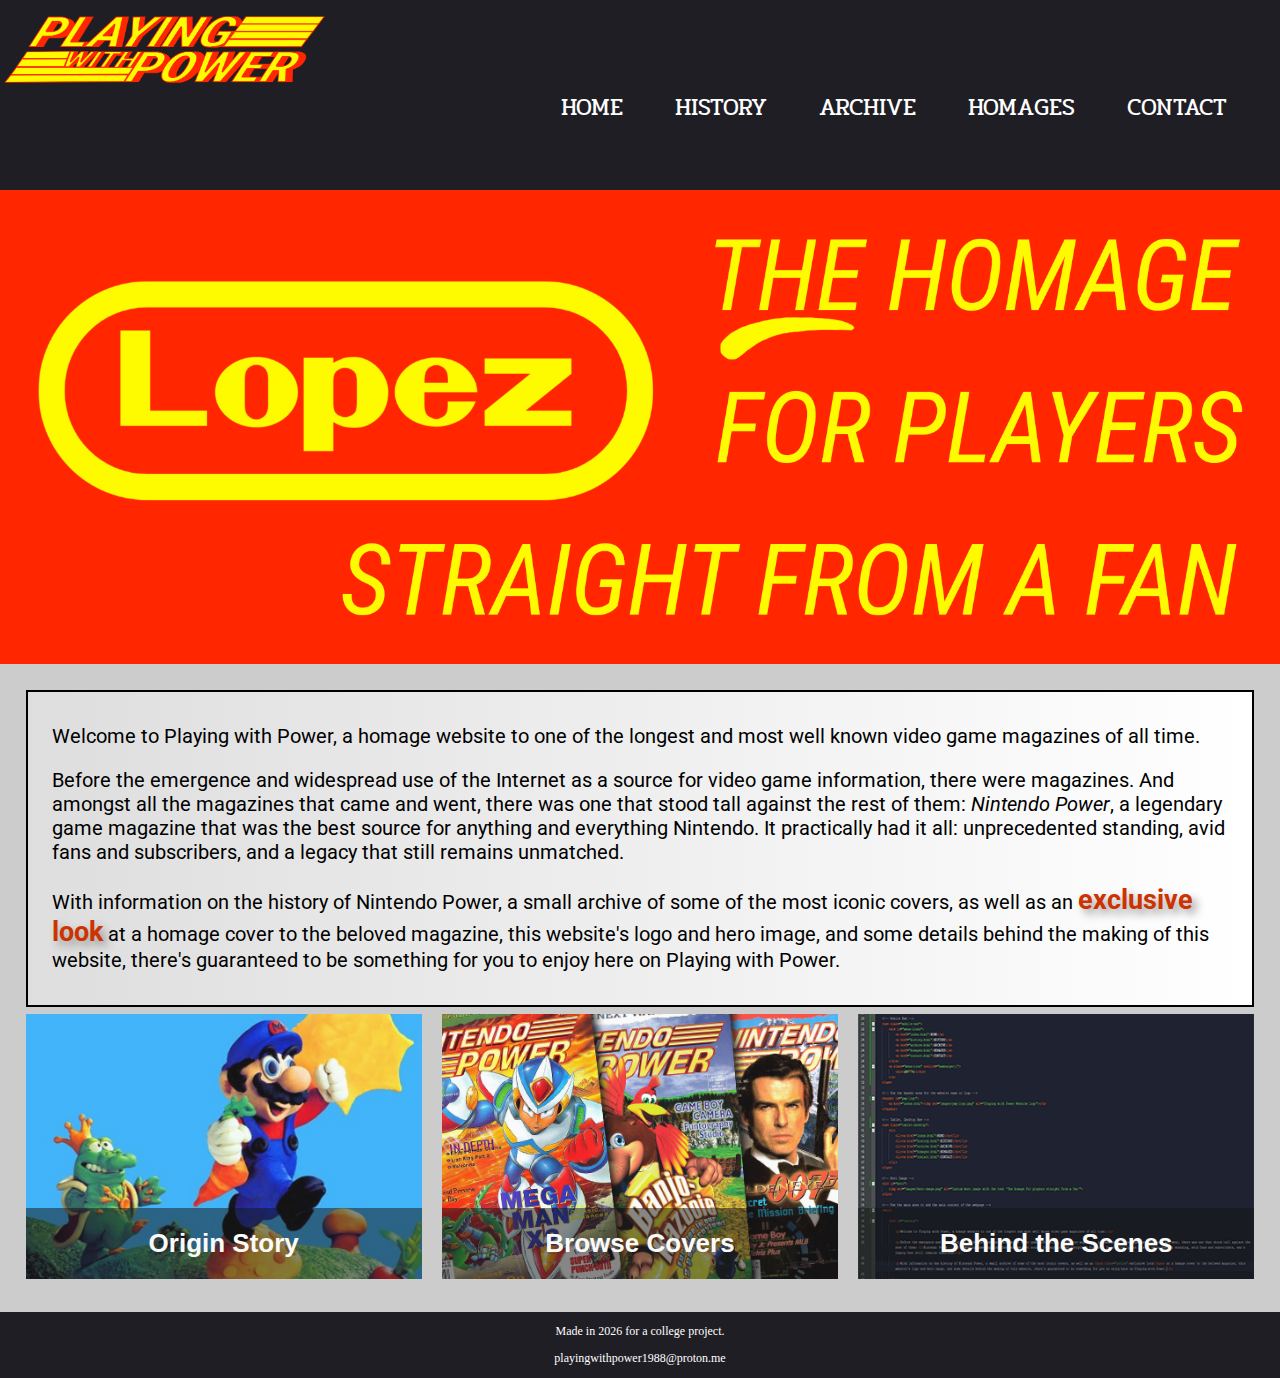
<file: index.html>
<!DOCTYPE html>
<!-- This website was created by: Brianna Lopez -->
<html lang="en">
<head>
	<title>Playing with Power</title>
	<meta charset="utf-8">
	<link rel="stylesheet" href="css/styles.css">
	<meta name="viewport" content="width=device-width, initial-scale=1">
	<link href="https://fonts.googleapis.com/css2?family=Pridi:wght@500;600;700&family=Roboto:wght@100..900&display=swap" rel="stylesheet">
	<link rel="icon" type="image/png" href="images/favicon-96x96.png" sizes="96x96" />
	<link rel="icon" type="image/svg" href="images/favicon.svg" />
	<link rel="shortcut icon" href="images/favicon.ico" />
	<link rel="apple-touch-icon" sizes="180x180" href="images/apple-touch-icon.png" />
	<meta name="apple-mobile-web-app-title" content="PWP Site" />
</head>
<body>

<div id="container">

	<!-- Mobile Nav -->
	<nav class="mobile-nav">
		<div id="menu-links">
			<a href="index.html">HOME</a>
			<a href="history.html">HISTORY</a>
			<a href="archive.html">ARCHIVE</a>
			<a href="homages.html">HOMAGES</a>
			<a href="contact.html">CONTACT</a>
		</div>
		<a class="menu-icon" onclick="hamburger()">
			<div>&#9776;</div>
		</a>
	</nav>

	<!-- Use the header area for the website name or logo -->
	<header id="pwp-logo">
		<a href="index.html"><img src="images/pwp-logo.png" alt="Playing with Power Website Logo"></a>
	</header>
	
	<!-- Tablet, Desktop Nav -->
	<nav class="tablet-desktop">
		<ul>
			<li><a href="index.html">HOME</a></li>
			<li><a href="history.html">HISTORY</a></li>
			<li><a href="archive.html">ARCHIVE</a></li>
			<li><a href="homages.html">HOMAGES</a></li>
			<li><a href="contact.html">CONTACT</a></li>
		</ul>
	</nav>
	
	<!-- Hero Image -->
	<div id="hero">
		<img src="images/hero-image.png" alt="Custom hero image with the text 'The homage for players straight from a fan'">
	</div>
	
	<!-- Use the main area to add the main content of the webpage -->
	<main>
	
		<section id="textbox" class="mobile">
	
			<p>Welcome to Playing with Power, a homage website to one of the longest and most well known video game magazines of all time.</p>
		
			<p>With information on the history of Nintendo Power, a small archive of some of the most iconic covers, as well as an <span class="action">exclusive look</span> at a homage cover to the beloved magazine, this website's logo and hero image, and some details behind the making of this website, there's guaranteed to be something for you to enjoy here on Playing with Power.</p>
		
		</section>
	
		<section id="textbox" class="tablet-desktop">
	
			<p>Welcome to Playing with Power, a homage website to one of the longest and most well known video game magazines of all time.</p>
			
			<p>Before the emergence and widespread use of the Internet as a source for video game information, there were magazines. And amongst all the magazines that came and went, there was one that stood tall against the rest of them: <i>Nintendo Power</i>, a legendary game magazine that was the best source for anything and everything Nintendo. It practically had it all: unprecedented standing, avid fans and subscribers, and a legacy that still remains unmatched.</p>
		
			<p>With information on the history of Nintendo Power, a small archive of some of the most iconic covers, as well as an <span class="action">exclusive look</span> at a homage cover to the beloved magazine, this website's logo and hero image, and some details behind the making of this website, there's guaranteed to be something for you to enjoy here on Playing with Power.</p>
		
		</section>
		
		<div class="indexbuttons">
		
			<figure class="frame">
			
				<a href="history.html"><img src="images/origin-story.png" alt="clean version of Nintendo Power volume 1"></a>
				
				<figcaption class="pic-text">Origin Story</figcaption>
			
			</figure>
			
			<figure class="frame">
			
			<a href="archive.html"><img src="images/browse-covers.png" alt="Nintendo Power covers 69, 99, and 109 grouped together"></a>
				
				<figcaption class="pic-text">Browse Covers</figcaption>
			
			</figure>
			
			<figure class="frame">
			
			<a href="homages.html"><img src="images/behind-the-scenes.png" alt="clean version of Nintendo Power volume 1"></a>
				
				<figcaption class="pic-text">Behind the Scenes</figcaption>
			
			</figure>
		
		</div>
		
	</main>
	
	<!-- Use the footer area to add webpage footer content -->
	<footer>
		<p>Made in 2026 for a college project.</p>
		<p><a href="mailto:playingwithpower1988@proton.me">playingwithpower1988@proton.me</a></p>
	</footer>
	
</div>

	<script src="scripts/script.js"></script>
	
</body>
</html>
</file>
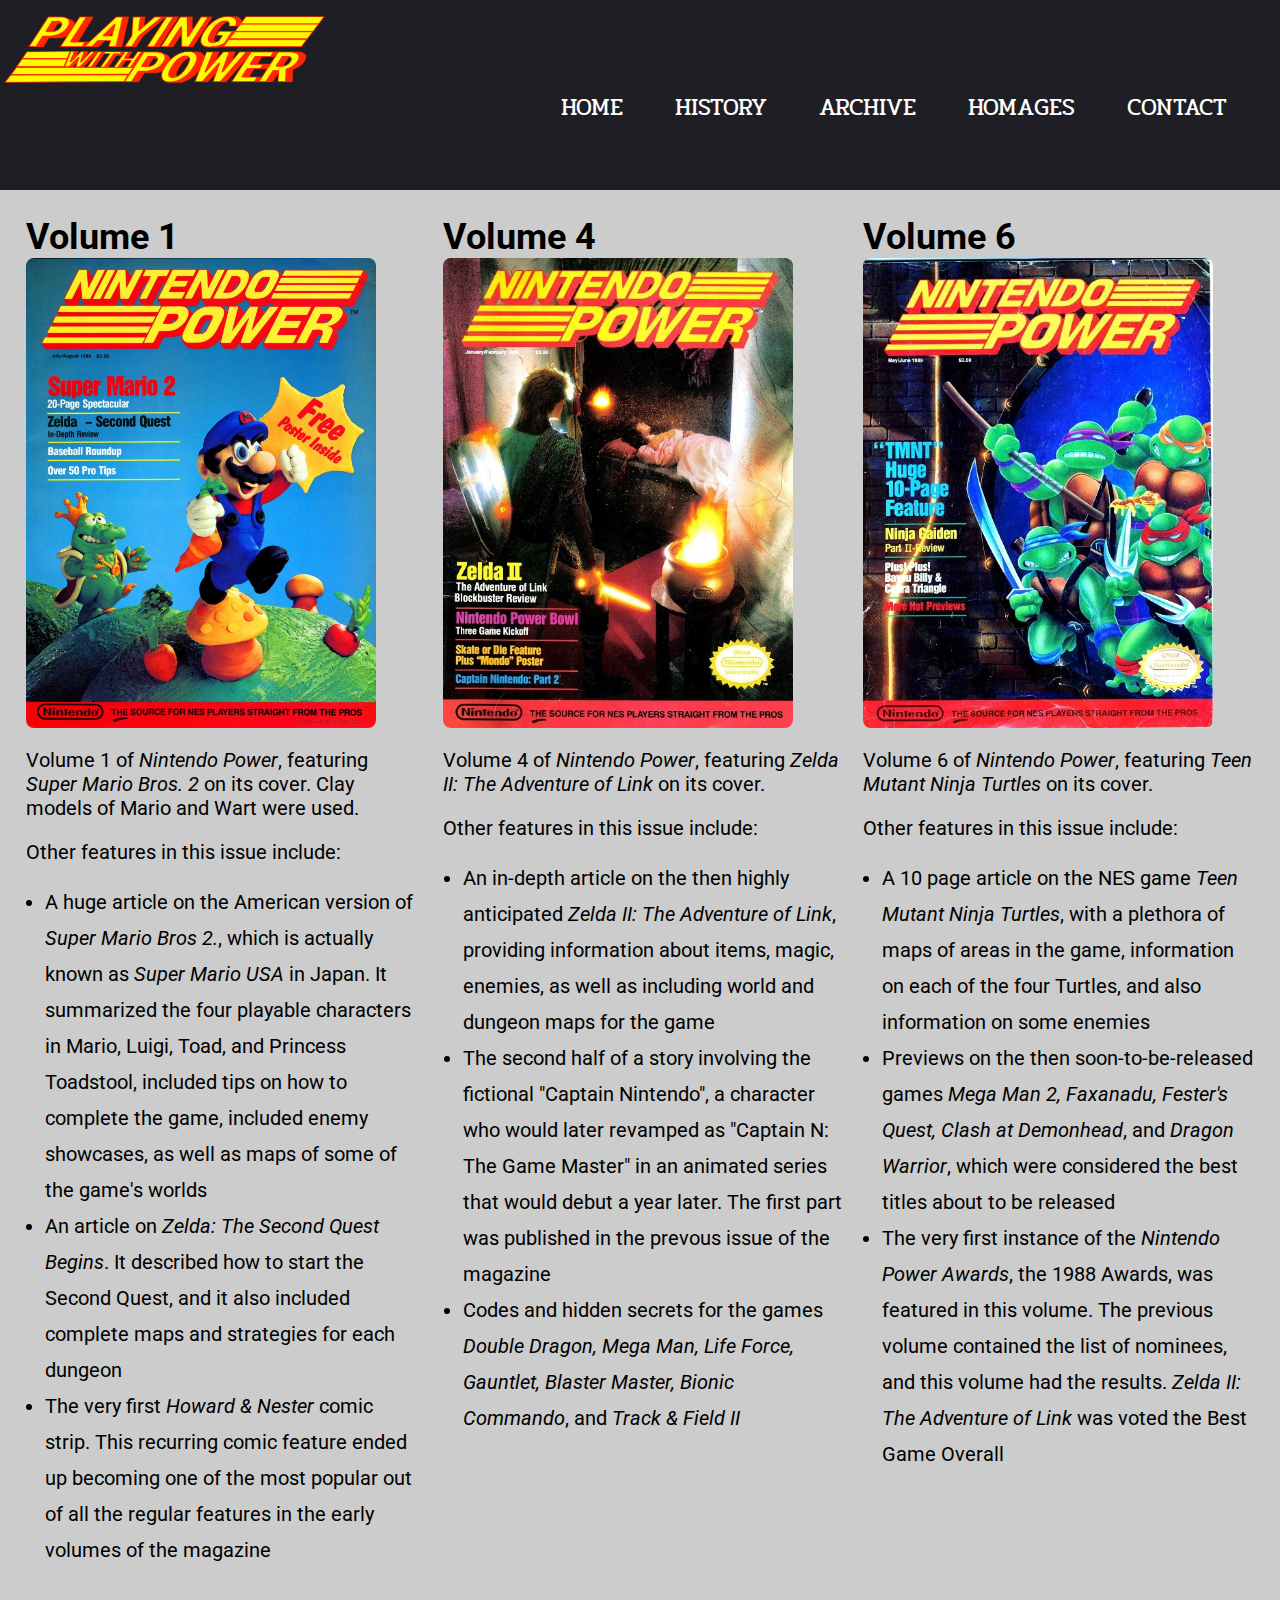
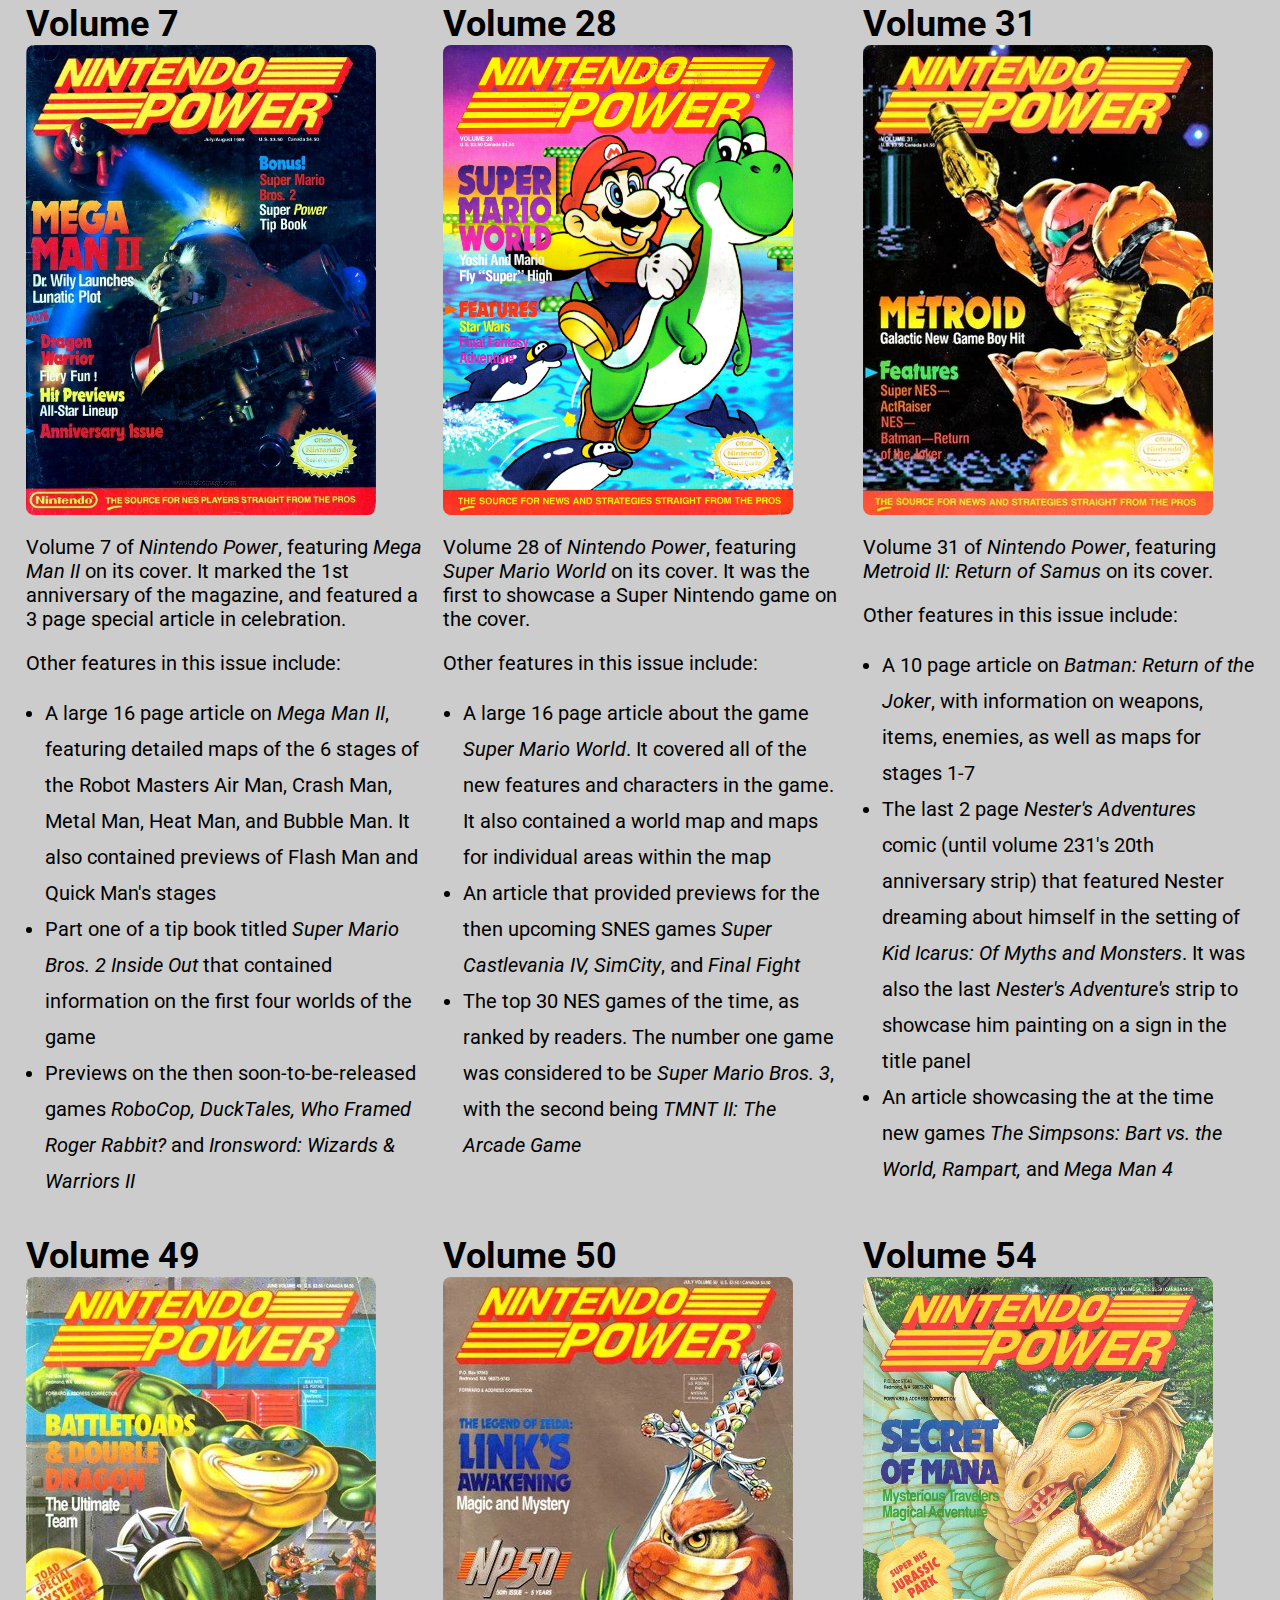
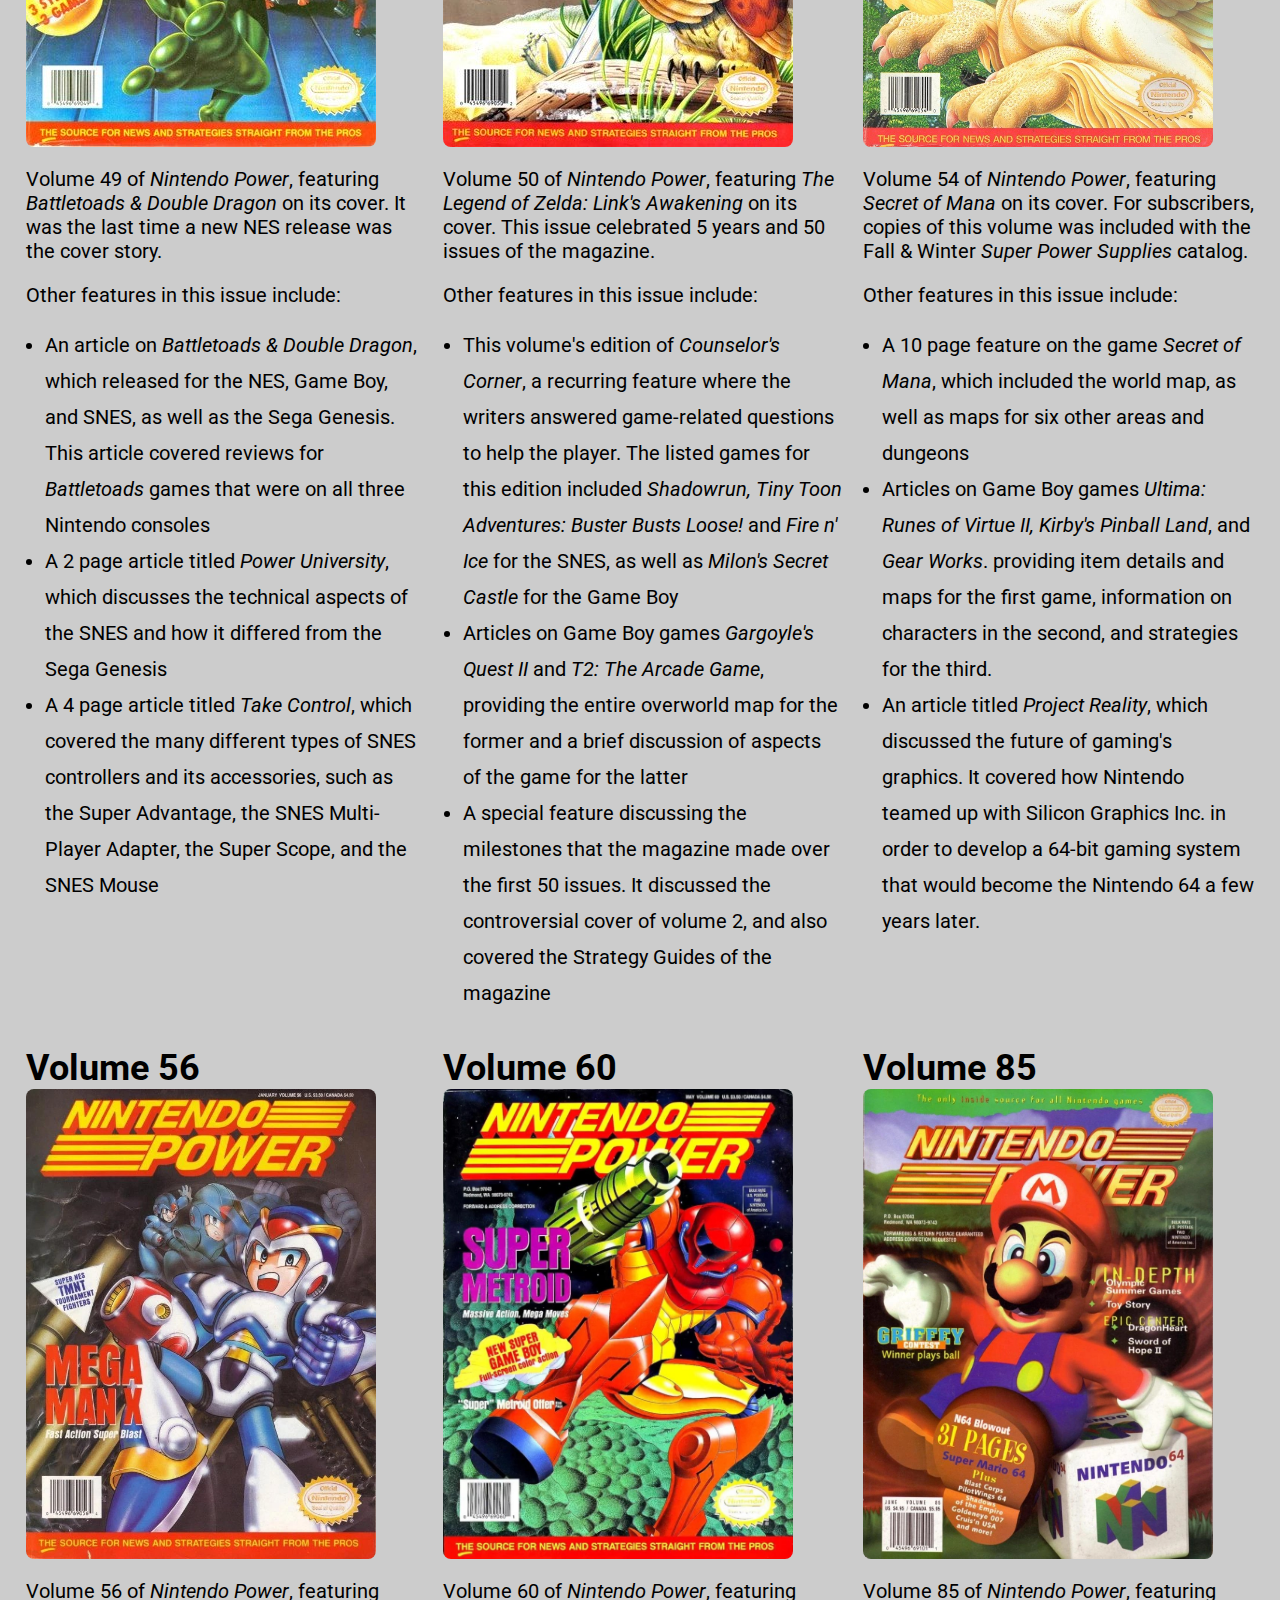
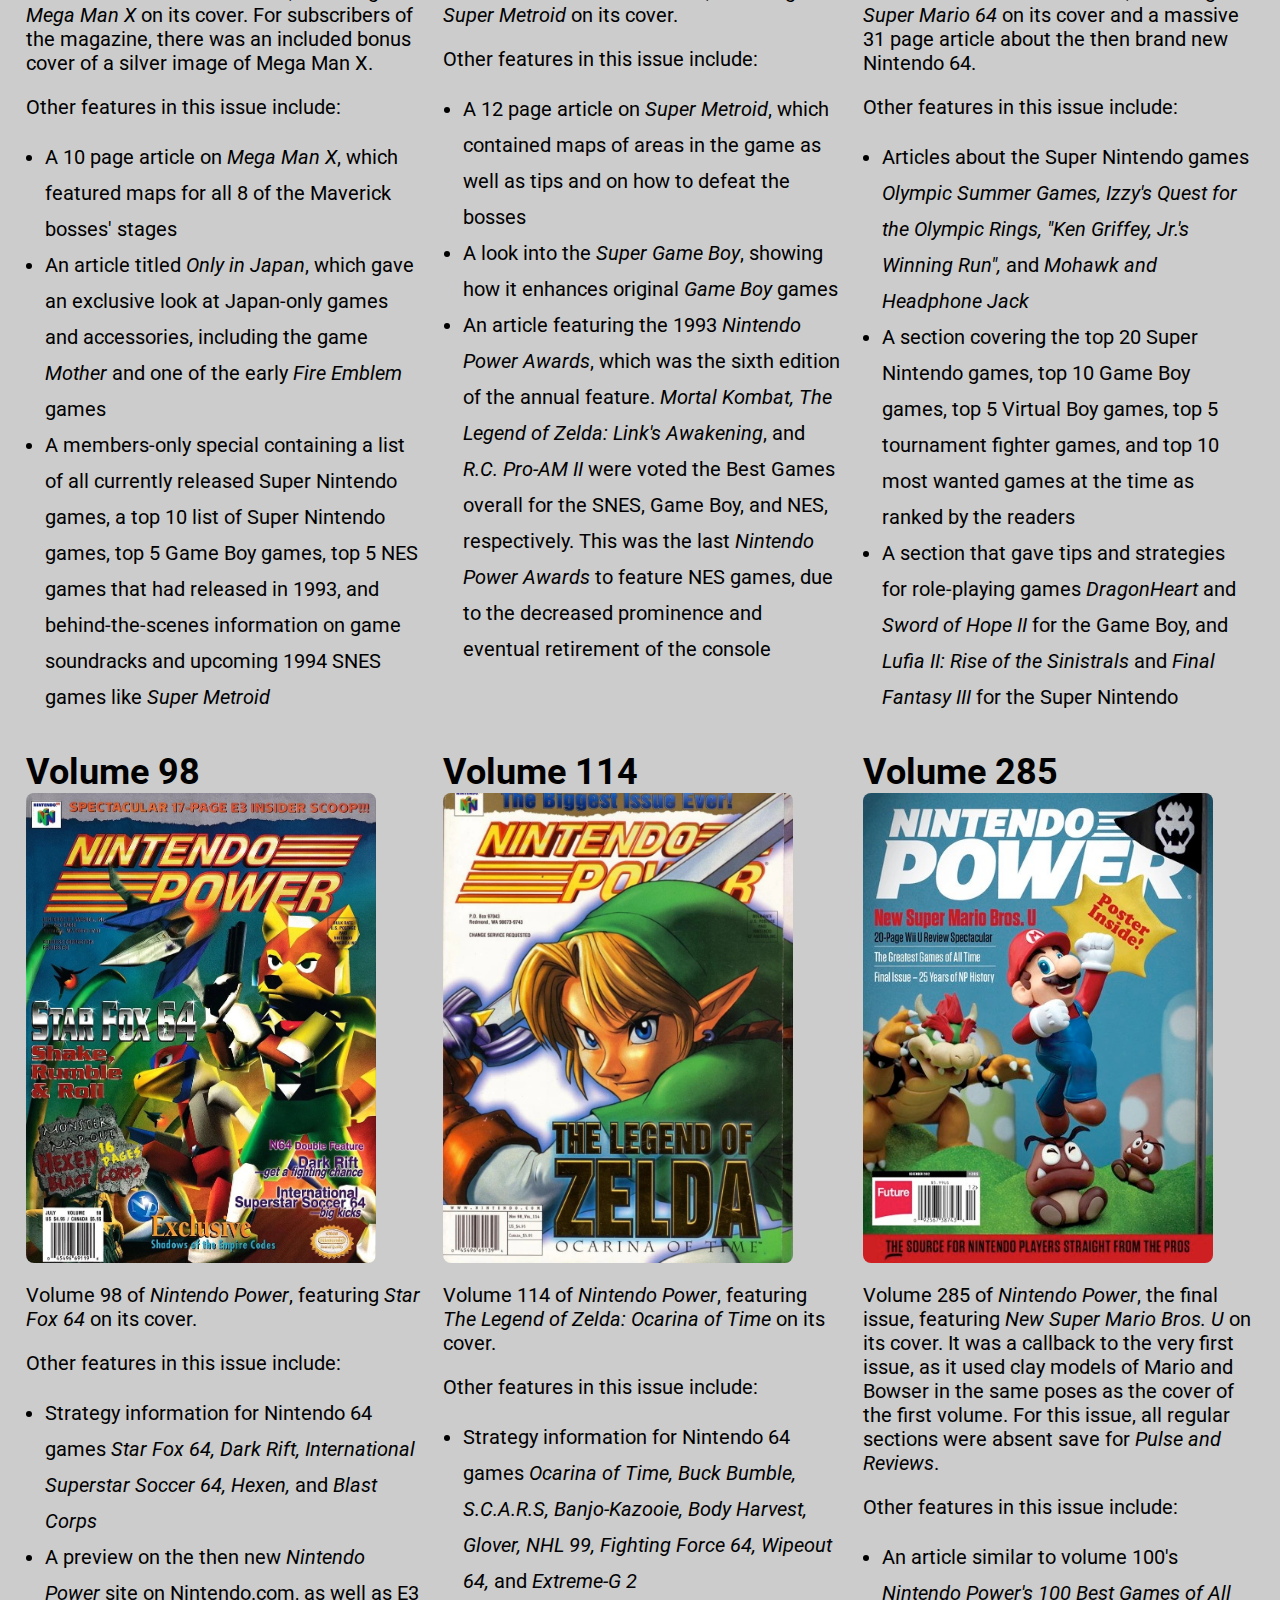
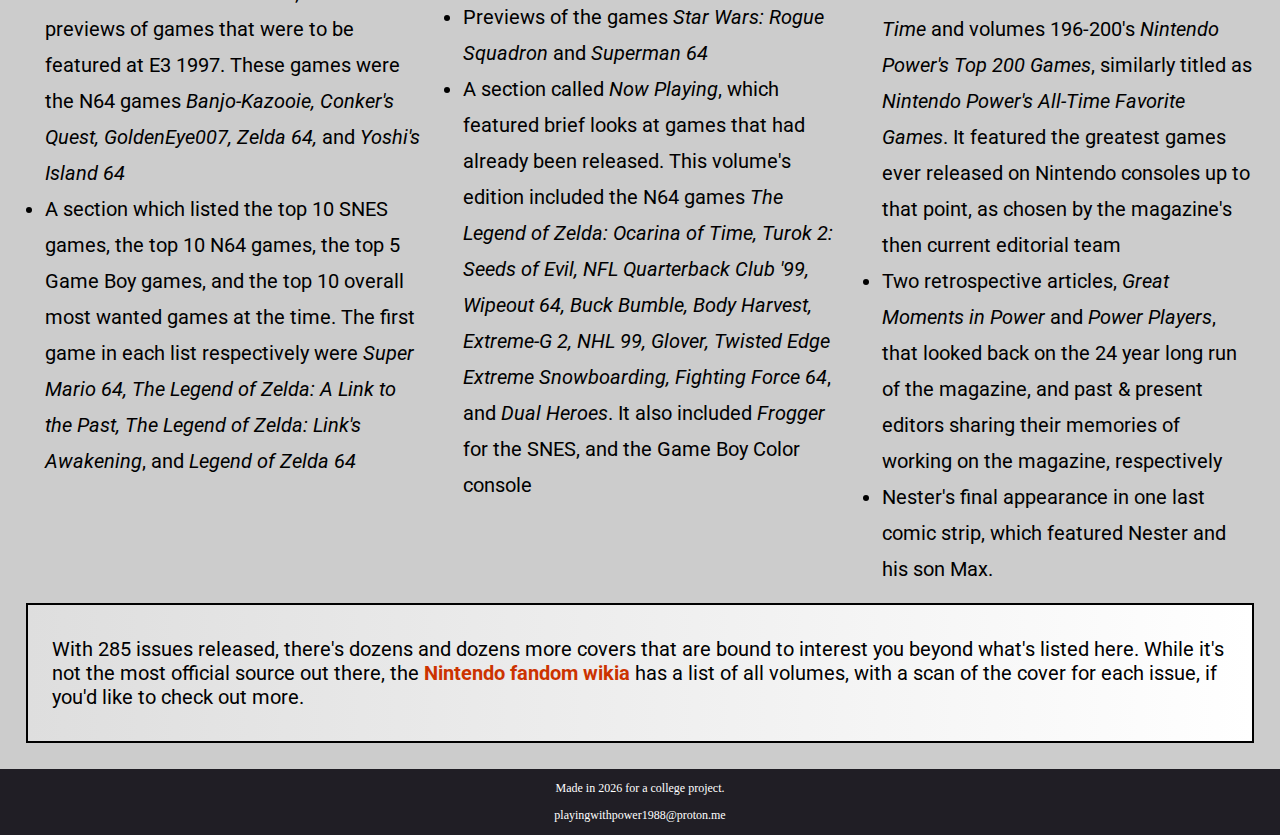
<file: archive.html>
<!DOCTYPE html>
<!-- This website was created by: Brianna Lopez -->
<html lang="en">
<head>
	<title>Playing with Power</title>
	<meta charset="utf-8">
	<link rel="stylesheet" href="css/styles.css">
	<meta name="viewport" content="width=device-width, initial-scale=1">
	<link href="https://fonts.googleapis.com/css2?family=Pridi:wght@500;600;700&family=Roboto:wght@100..900&display=swap" rel="stylesheet">
	<link rel="icon" type="image/png" href="images/favicon-96x96.png" sizes="96x96" />
	<link rel="icon" type="image/svg" href="images/favicon.svg" />
	<link rel="shortcut icon" href="images/favicon.ico" />
	<link rel="apple-touch-icon" sizes="180x180" href="images/apple-touch-icon.png" />
	<meta name="apple-mobile-web-app-title" content="PWP Site" />
</head>
<body>

<div id="container">

	<!-- Mobile Nav -->
	<nav class="mobile-nav">
		<div id="menu-links">
			<a href="index.html">HOME</a>
			<a href="history.html">HISTORY</a>
			<a href="archive.html">ARCHIVE</a>
			<a href="homages.html">HOMAGES</a>
			<a href="contact.html">CONTACT</a>
		</div>
		
		<a class="menu-icon" onclick="hamburger()">
			<div>&#9776;</div>
		</a>
	</nav>

	<!-- Use the header area for the website name or logo -->
	<header id="pwp-logo">
		<a href="index.html"><img src="images/pwp-logo.png" alt="Playing with Power Website Logo"></a>
	</header>
	
	<!-- Tablet, Desktop Nav -->
	<nav class="tablet-desktop">
		<ul>
			<li><a href="index.html">HOME</a></li>
			<li><a href="history.html">HISTORY</a></li>
			<li><a href="archive.html">ARCHIVE</a></li>
			<li><a href="homages.html">HOMAGES</a></li>
			<li><a href="contact.html">CONTACT</a></li>
		</ul>
	</nav>
	
	<!-- Use the main area to add the main content of the webpage -->
	<main>
		
		<div class="grid">
	
			<section class="vol1">
		
				<h1>Volume 1</h1>
				<img src="images/volume-1.jpg" alt="Volume 1 of Nintendo Power" width="350" height="470"  class="round">
				<p>Volume 1 of <i>Nintendo Power</i>, featuring <i>Super Mario Bros. 2</i> on its cover. Clay models of Mario and Wart were used.</p>
				<p class="tablet-desktop"> Other features in this issue include:</p>
				<ul class="tablet-desktop">
					<li>A huge article on the American version of <i>Super Mario Bros 2.</i>, which is actually known as <i>Super Mario USA</i> in Japan. It summarized the four playable characters in Mario, Luigi, Toad, and Princess Toadstool, included tips on how to complete the game, included enemy showcases, as well as maps of some of the game's worlds</li>
					<li>An article on <i>Zelda: The Second Quest Begins</i>. It described how to start the Second Quest, and it also included complete maps and strategies for each dungeon</li>
					<li>The very first <i>Howard & Nester</i> comic strip. This recurring comic feature ended up becoming one of the most popular out of all the regular features in the early volumes of the magazine</li>
				</ul>
		
			</section>
			
			<section class="vol4">
		
				<h1>Volume 4</h1>
				<img src="images/volume-4.jpg" alt="Volume 4 of Nintendo Power" width="350" height="470"  class="round">
				<p>Volume 4 of <i>Nintendo Power</i>, featuring <i>Zelda II: The Adventure of Link</i> on its cover.</p>
				<p class="tablet-desktop"> Other features in this issue include:</p>
				<ul class="tablet-desktop">
					<li>An in-depth article on the then highly anticipated <i>Zelda II: The Adventure of Link</i>, providing information about items, magic, enemies, as well as including world and dungeon maps for the game</li>
					<li>The second half of a story involving the fictional "Captain Nintendo", a character who would later revamped as "Captain N: The Game Master" in an animated series that would debut a year later. The first part was published in the prevous issue of the magazine</li>
					<li>Codes and hidden secrets for the games <i>Double Dragon, Mega Man, Life Force, Gauntlet, Blaster Master, Bionic Commando</i>, and <i>Track & Field II</i></li>
				</ul>
		
			</section>
			
			<section class="vol6">
		
				<h1>Volume 6</h1>
				<img src="images/volume-6.jpg" alt="Volume 4 of Nintendo Power" width="350" height="470"  class="round">
				<p>Volume 6 of <i>Nintendo Power</i>, featuring <i>Teen Mutant Ninja Turtles</i> on its cover.</p>
				<p class="tablet-desktop"> Other features in this issue include:</p>
				<ul class="tablet-desktop">
					<li>A 10 page article on the NES game <i>Teen Mutant Ninja Turtles</i>, with a plethora of maps of areas in the game, information on each of the four Turtles, and also information on some enemies</li>
					<li>Previews on the then soon-to-be-released games <i>Mega Man 2, Faxanadu, Fester's Quest, Clash at Demonhead</i>, and <i>Dragon Warrior</i>, which were considered the best titles about to be released</li>
					<li>The very first instance of the <i>Nintendo Power Awards</i>, the 1988 Awards, was featured in this volume. The previous volume contained the list of nominees, and this volume had the results. <i>Zelda II: The Adventure of Link</i> was voted the Best Game Overall</li>
				</ul>
		
			</section>
		
			<section class="vol7">
		
				<h1>Volume 7</h1>
				<img src="images/volume-7.jpg" alt="Volume 7 of Nintendo Power" width="350" height="470" class="round">
				<p>Volume 7 of <i>Nintendo Power</i>, featuring <i>Mega Man II</i> on its cover. It marked the 1st anniversary of the magazine, and featured a 3 page special article in celebration.</p>
				<p class="tablet-desktop"> Other features in this issue include:</p>
				<ul class="tablet-desktop">
					<li>A large 16 page article on <i>Mega Man II</i>, featuring detailed maps of the 6 stages of the Robot Masters Air Man, Crash Man, Metal Man, Heat Man, and Bubble Man. It also contained previews of Flash Man and Quick Man's stages</li>
					<li>Part one of a tip book titled <i>Super Mario Bros. 2 Inside Out</i> that contained information on the first four worlds of the game</li>
					<li>Previews on the then soon-to-be-released games <i>RoboCop, DuckTales, Who Framed Roger Rabbit?</i> and <i>Ironsword: Wizards & Warriors II</i></li>
				</ul>
			
			</section>
		
			<section class="vol28">
		
				<h1>Volume 28</h1>
				<img src="images/volume-28.jpg" alt="Volume 28 of Nintendo Power" width="350" height="470" class="round">
				<p>Volume 28 of <i>Nintendo Power</i>, featuring <i>Super Mario World</i> on its cover. It was the first to showcase a Super Nintendo game on the cover.</p>
				<p class="tablet-desktop"> Other features in this issue include:</p>
				<ul class="tablet-desktop">
					<li>A large 16 page article about the game <i>Super Mario World</i>. It covered all of the new features and characters in the game. It also contained a world map and maps for individual areas within the map</li>
					<li>An article that provided previews for the then upcoming SNES games <i>Super Castlevania IV, SimCity</i>, and <i>Final Fight</i>
					<li>The top 30 NES games of the time, as ranked by readers. The number one game was considered to be <i>Super Mario Bros. 3</i>, with the second being <i>TMNT II: The Arcade Game</i></li>
				</ul>
			
			</section>
		
			<section class="vol31">
		
				<h1>Volume 31</h1>
				<img src="images/volume-31.jpg" alt="Volume 31 of Nintendo Power" width="350" height="470" class="round">
				<p>Volume 31 of <i>Nintendo Power</i>, featuring <i>Metroid II: Return of Samus</i> on its cover.</p>
				<p class="tablet-desktop"> Other features in this issue include:</p>
				<ul class="tablet-desktop">
					<li>A 10 page article on <i>Batman: Return of the Joker</i>, with information on weapons, items, enemies, as well as maps for stages 1-7</li>
					<li>The last 2 page <i>Nester's Adventures</i> comic (until volume 231's 20th anniversary strip) that featured Nester dreaming about himself in the setting of <i>Kid Icarus: Of Myths and Monsters</i>. It was also the last <i>Nester's Adventure's</i> strip to showcase him painting on a sign in the title panel</li>
					<li>An article showcasing the at the time new games <i>The Simpsons: Bart vs. the World, Rampart,</i> and <i>Mega Man 4</i></li>
				</ul>
			
			</section>
			
			<section class="vol49">
		
				<h1>Volume 49</h1>
				<img src="images/volume-49.jpg" alt="Volume 49 of Nintendo Power" width="350" height="470"  class="round">
				<p>Volume 49 of <i>Nintendo Power</i>, featuring <i>Battletoads & Double Dragon</i> on its cover. It was the last time a new NES release was the cover story.</p>
				<p class="tablet-desktop"> Other features in this issue include:</p>
				<ul class="tablet-desktop">
					<li>An article on <i>Battletoads & Double Dragon</i>, which released for the NES, Game Boy, and SNES, as well as the Sega Genesis. This article covered reviews for <i>Battletoads</i> games that were on all three Nintendo consoles</li>
					<li>A 2 page article titled <i>Power University</i>, which discusses the technical aspects of the SNES and how it differed from the Sega Genesis</li>
					<li>A 4 page article titled <i>Take Control</i>, which covered the many different types of SNES controllers and its accessories, such as the Super Advantage, the SNES Multi-Player Adapter, the Super Scope, and the SNES Mouse</li>
				</ul>
		
			</section>
		
			<section class="vol50">
		
				<h1>Volume 50</h1>
				<img src="images/volume-50.jpg" alt="Volume 50 of Nintendo Power" width="350" height="470" class="round">
				<p>Volume 50 of <i>Nintendo Power</i>, featuring <i>The Legend of Zelda: Link's Awakening</i> on its cover. This issue celebrated 5 years and 50 issues of the magazine.</p>
				<p class="tablet-desktop"> Other features in this issue include:</p>
				<ul class="tablet-desktop">
					<li>This volume's edition of <i>Counselor's Corner</i>, a recurring feature where the writers answered game-related questions to help the player. The listed games for this edition included <i>Shadowrun, Tiny Toon Adventures: Buster Busts Loose!</i> and <i> Fire n' Ice</i> for the SNES, as well as <i>Milon's Secret Castle</i> for the Game Boy</li>
					<li>Articles on Game Boy games <i>Gargoyle's Quest II</i> and <i>T2: The Arcade Game</i>, providing the entire overworld map for the former and a brief discussion of aspects of the game for the latter</li>
					<li>A special feature discussing the milestones that the magazine made over the first 50 issues. It discussed the controversial cover of volume 2, and also covered the Strategy Guides of the magazine</i></li>
				</ul>
			
			</section>
			
			<section class="vol54">
		
				<h1>Volume 54</h1>
				<img src="images/volume-54.jpg" alt="Volume 54 of Nintendo Power" width="350" height="470" class="round">
				<p>Volume 54 of <i>Nintendo Power</i>, featuring <i>Secret of Mana</i> on its cover. For subscribers, copies of this volume was included with the Fall & Winter <i>Super Power Supplies</i> catalog.</p>
				<p class="tablet-desktop"> Other features in this issue include:</p>
				<ul class="tablet-desktop">
					<li>A 10 page feature on the game <i>Secret of Mana</i>, which included the world map, as well as maps for six other areas and dungeons</li>
					<li>Articles on Game Boy games <i>Ultima: Runes of Virtue II, Kirby's Pinball Land</i>, and <i>Gear Works</i>. providing item details and maps for the first game, information on characters in the second, and strategies for the third.</li>
					<li>An article titled <i>Project Reality</i>, which discussed the future of gaming's graphics. It covered how Nintendo teamed up with Silicon Graphics Inc. in order to develop a 64-bit gaming system that would become the Nintendo 64 a few years later.</li>
				</ul>
			
			</section>
		
			<section class="vol56">
		
				<h1>Volume 56</h1>
				<img src="images/volume-56.jpg" alt="Volume 56 of Nintendo Power" width="350" height="470" class="round">
				<p>Volume 56 of <i>Nintendo Power</i>, featuring <i>Mega Man X</i> on its cover. For subscribers of the magazine, there was an included bonus cover of a silver image of Mega Man X.</p>
				<p class="tablet-desktop"> Other features in this issue include:</p>
				<ul class="tablet-desktop">
					<li>A 10 page article on <i>Mega Man X</i>, which featured maps for all 8 of the Maverick bosses' stages</li>
					<li>An article titled <i>Only in Japan</i>, which gave an exclusive look at Japan-only games and accessories, including the game <i>Mother</i> and one of the early <i>Fire Emblem</i> games</li>
					<li>A members-only special containing a list of all currently released Super Nintendo games, a top 10 list of Super Nintendo games, top 5 Game Boy games, top 5 NES games that had released in 1993, and behind-the-scenes information on game soundracks and upcoming 1994 SNES games like <i>Super Metroid</i></li>
				</ul>
			
			</section>
			
			<section class="vol60">
		
				<h1>Volume 60</h1>
				<img src="images/volume-60.jpg" alt="Volume 60 of Nintendo Power" width="350" height="470" class="round">
				<p>Volume 60 of <i>Nintendo Power</i>, featuring <i>Super Metroid</i> on its cover.</p>
				<p class="tablet-desktop"> Other features in this issue include:</p>
				<ul class="tablet-desktop">
					<li>A 12 page article on <i>Super Metroid</i>, which contained maps of areas in the game as well as tips and on how to defeat the bosses</li>
					<li>A look into the <i>Super Game Boy</i>, showing how it enhances original <i>Game Boy</i> games</li>
					<li>An article featuring the 1993 <i>Nintendo Power Awards</i>, which was the sixth edition of the annual feature. <i>Mortal Kombat, The Legend of Zelda: Link's Awakening</i>, and <i>R.C. Pro-AM II</i> were voted the Best Games overall for the SNES, Game Boy, and NES, respectively. This was the last <i>Nintendo Power Awards</i> to feature NES games, due to the decreased prominence and eventual retirement of the console</li>
				</ul>
			
			</section>
		
			<section class="vol85">
		
				<h1>Volume 85</h1>
				<img src="images/volume-85.jpg" alt="Volume 85 of Nintendo Power" width="350" height="470" class="round">
				<p>Volume 85 of <i>Nintendo Power</i>, featuring <i>Super Mario 64</i> on its cover and a massive 31 page article about the then brand new Nintendo 64.</p>
				<p class="tablet-desktop"> Other features in this issue include:</p>
				<ul class="tablet-desktop">
					<li>Articles about the Super Nintendo games <i>Olympic Summer Games, Izzy's Quest for the Olympic Rings, "Ken Griffey, Jr.'s Winning Run",</i> and <i>Mohawk and Headphone Jack</i></li>
					<li>A section covering the top 20 Super Nintendo games, top 10 Game Boy games, top 5 Virtual Boy games, top 5 tournament fighter games, and top 10 most wanted games at the time as ranked by the readers</li>
					<li>A section that gave tips and strategies for role-playing games <i>DragonHeart</i> and <i>Sword of Hope II</i> for the Game Boy, and <i>Lufia II: Rise of the Sinistrals</i> and <i>Final Fantasy III</i> for the Super Nintendo</li>
				</ul>
			
			</section>
		
			<section class="vol98">
		
				<h1>Volume 98</h1>
				<img src="images/volume-98.jpg" alt="Volume 98 of Nintendo Power" width="350" height="470" class="round">
				<p>Volume 98 of <i>Nintendo Power</i>, featuring <i>Star Fox 64</i> on its cover.</p>
				<p class="tablet-desktop"> Other features in this issue include:</p>
				<ul class="tablet-desktop">
					<li>Strategy information for Nintendo 64 games <i>Star Fox 64, Dark Rift, International Superstar Soccer 64, Hexen,</i> and <i>Blast Corps</i></li>
					<li>A preview on the then new <i>Nintendo Power</i> site on Nintendo.com, as well as E3 previews of games that were to be featured at E3 1997. These games were the N64 games <i>Banjo-Kazooie, Conker's Quest, GoldenEye007, Zelda 64,</i> and <i>Yoshi's Island 64</i></li>
					<li>A section</i> which listed the top 10 SNES games, the top 10 N64 games, the top 5 Game Boy games, and the top 10 overall most wanted games at the time. The first game in each list respectively were <i>Super Mario 64, The Legend of Zelda: A Link to the Past, The Legend of Zelda: Link's Awakening</i>, and <i>Legend of Zelda 64</i></li>
				</ul>
			
			</section>
		
			<section class="vol114">
		
				<h1>Volume 114</h1>
				<img src="images/volume-114.jpg" alt="Volume 114 of Nintendo Power" width="350" height="470" class="round">
				<p>Volume 114 of <i>Nintendo Power</i>, featuring <i>The Legend of Zelda: Ocarina of Time</i> on its cover.</p>
				<p class="tablet-desktop"> Other features in this issue include:</p>
				<ul class="tablet-desktop">
					<li>Strategy information for Nintendo 64 games <i>Ocarina of Time, Buck Bumble, S.C.A.R.S, Banjo-Kazooie, Body Harvest, Glover, NHL 99, Fighting Force 64, Wipeout 64,</i> and <i>Extreme-G 2</i></li>
					<li>Previews of the games <i>Star Wars: Rogue Squadron</i> and <i>Superman 64</i></li>
					<li>A section called <i>Now Playing</i>, which featured brief looks at games that had already been released. This volume's edition included the N64 games <i>The Legend of Zelda: Ocarina of Time, Turok 2: Seeds of Evil, NFL Quarterback Club '99, Wipeout 64, Buck Bumble, Body Harvest, Extreme-G 2, NHL 99, Glover, Twisted Edge Extreme Snowboarding, Fighting Force 64</i>, and <i>Dual Heroes</i>. It also included <i>Frogger</i> for the SNES, and the Game Boy Color console</li>
				</ul>
			
			</section>
			
			<section class="vol285">
		
				<h1>Volume 285</h1>
				<img src="images/volume-285.jpg" alt="Volume 285 of Nintendo Power" width="350" height="470" class="round">
				<p>Volume 285 of <i>Nintendo Power</i>, the final issue, featuring <i>New Super Mario Bros. U</i> on its cover. It was a callback to the very first issue, as it used clay models of Mario and Bowser in the same poses as the cover of the first volume. For this issue, all regular sections were absent save for <i>Pulse and Reviews</i>.</p>
				<p class="tablet-desktop"> Other features in this issue include:</p>
				<ul class="tablet-desktop">
					<li>An article similar to volume 100's <i>Nintendo Power's 100 Best Games of All Time</i> and volumes 196-200's <i>Nintendo Power's Top 200 Games</i>, similarly titled as <i>Nintendo Power's All-Time Favorite Games</i>. It featured the greatest games ever released on Nintendo consoles up to that point, as chosen by the magazine's then current editorial team</li>
					<li>Two retrospective articles, <i>Great Moments in Power</i> and <i>Power Players</i>, that looked back on the 24 year long run of the magazine, and past & present editors sharing their memories of working on the magazine, respectively</li>
					<li>Nester's final appearance in one last comic strip, which featured Nester and his son Max.</li>
				</ul>
			
			</section>
		
		</div>
		
		<section id="textbox">
			
			<p>With 285 issues released, there's dozens and dozens more covers that are bound to interest you beyond what's listed here. While it's not the most official source out there, the <a href="https://nintendo.fandom.com/wiki/List_of_Nintendo_Power_volumes" target="_blank" class="external-link">Nintendo fandom wikia</a> has a list of all volumes, with a scan of the cover for each issue, if you'd like to check out more.</p>
			
		</section>		
	
	</main>
	
	<!-- Use the footer area to add webpage footer content -->
	<footer>
		<p>Made in 2026 for a college project.</p>
		<p><a href="mailto:playingwithpower1988@proton.me">playingwithpower1988@proton.me</a></p>
	</footer>
	
</div>

	<script src="scripts/script.js"></script>
	
</body>
</html>
</file>
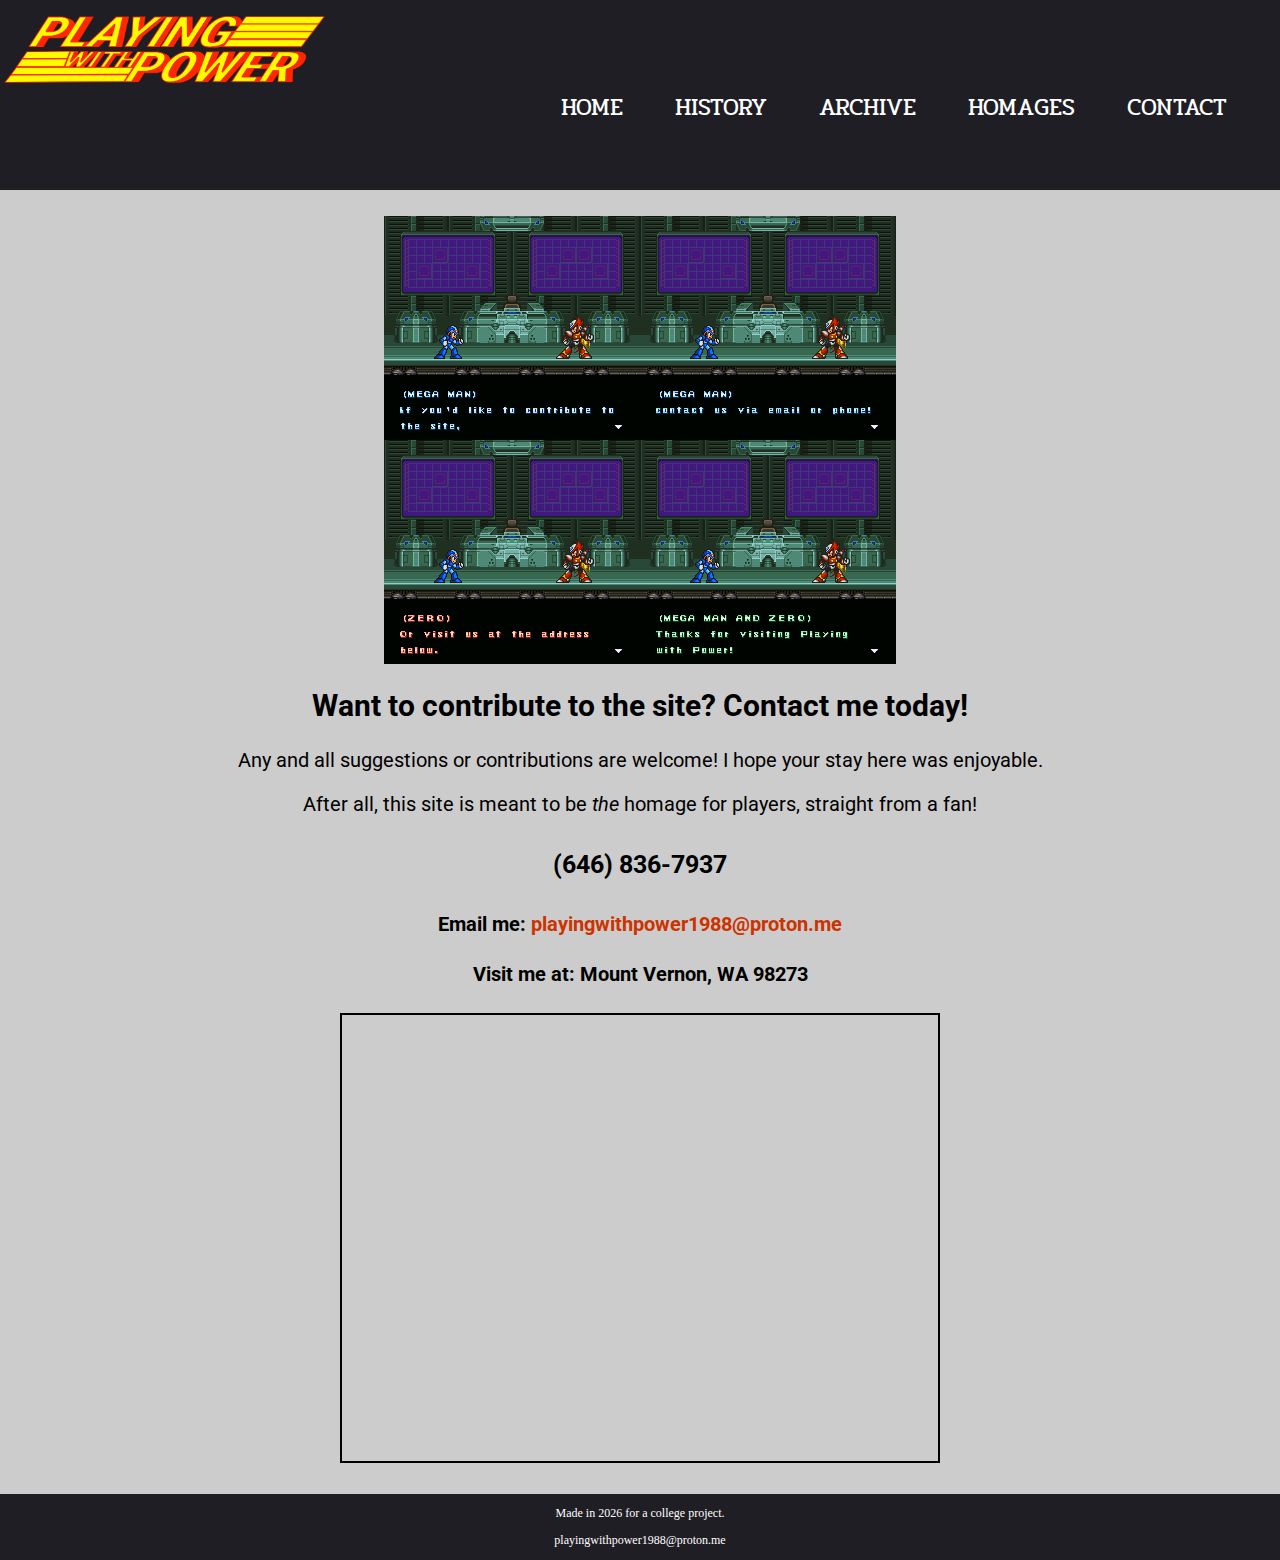
<file: contact.html>
<!DOCTYPE html>
<!-- This website was created by: Brianna Lopez -->
<html lang="en">
<head>
	<title>Playing with Power</title>
	<meta charset="utf-8">
	<link rel="stylesheet" href="css/styles.css">
	<meta name="viewport" content="width=device-width, initial-scale=1">
	<link href="https://fonts.googleapis.com/css2?family=Pridi:wght@500;600;700&family=Roboto:wght@100..900&display=swap" rel="stylesheet">
	<link rel="icon" type="image/png" href="images/favicon-96x96.png" sizes="96x96" />
	<link rel="icon" type="image/svg" href="images/favicon.svg" />
	<link rel="shortcut icon" href="images/favicon.ico" />
	<link rel="apple-touch-icon" sizes="180x180" href="images/apple-touch-icon.png" />
	<meta name="apple-mobile-web-app-title" content="PWP Site" />
</head>
<body>

<div id="container">

	<!-- Mobile Nav -->
	<nav class="mobile-nav">
		<div id="menu-links">
			<a href="index.html">HOME</a>
			<a href="history.html">HISTORY</a>
			<a href="archive.html">ARCHIVE</a>
			<a href="homages.html">HOMAGES</a>
			<a href="contact.html">CONTACT</a>
		</div>
		
		<a class="menu-icon" onclick="hamburger()">
			<div>&#9776;</div>
		</a>
	</nav>

	<!-- Use the header area for the website name or logo -->
	<header id="pwp-logo">
		<a href="index.html"><img src="images/pwp-logo.png" alt="Playing with Power Website Logo"></a>
	</header>
	
	<!-- Tablet, Desktop Nav -->
	<nav class="tablet-desktop">
		<ul>
			<li><a href="index.html">HOME</a></li>
			<li><a href="history.html">HISTORY</a></li>
			<li><a href="archive.html">ARCHIVE</a></li>
			<li><a href="homages.html">HOMAGES</a></li>
			<li><a href="contact.html">CONTACT</a></li>
		</ul>
	</nav>
	
	<!-- Use the main area to add the main content of the webpage -->
	<main>
	
		<section id="contact">
			
			<div class="bonuscontent">
				
				<img src="images/bonus-content.png" alt="A set of fake Mega Man X screenshots advertising contact info for PWP Website">
				
			</div>
			
			<h2>Want to contribute to the site? Contact me today!</h2>
			<p>Any and all suggestions or contributions are welcome! I hope your stay here was enjoyable.</p>
			<p>After all, this site is meant to be <i>the</i> homage for players, straight from a fan!</p>
			<h4 class="mobile tel-link"><a href="tel:6468367937">(646) 836-7937</a></h4>
			<h4 class="tablet-desktop tel-num">(646) 836-7937</h4>
			<h4>Email me: <a href="mailto:playingwithpower1988@proton.me" class="contact-email-link">playingwithpower1988@proton.me</a></h4>
			<h4>Visit me at: Mount Vernon, WA 98273</h4>
		
			<iframe src="https://www.google.com/maps/embed?pb=!1m18!1m12!1m3!1d42363.51809373696!2d-122.35380622760775!3d48.423521906300145!2m3!1f0!2f0!3f0!3m2!1i1024!2i768!4f13.1!3m3!1m2!1s0x54854c9976b2c319%3A0x833e5c6c60d9e145!2sMount%20Vernon%2C%20WA!5e0!3m2!1sen!2sus!4v1771728580771!5m2!1sen!2sus" width="600" height="450" allowfullscreen="" loading="lazy" referrerpolicy="no-referrer-when-downgrade" class="map"></iframe>
		
		</section>
	
	</main>
	
	<!-- Use the footer area to add webpage footer content -->
	<footer>
		<p>Made in 2026 for a college project.</p>
		<p><a href="mailto:playingwithpower1988@proton.me">playingwithpower1988@proton.me</a></p>
	</footer>
	
</div>

	<script src="scripts/script.js"></script>
	
</body>
</html>
</file>
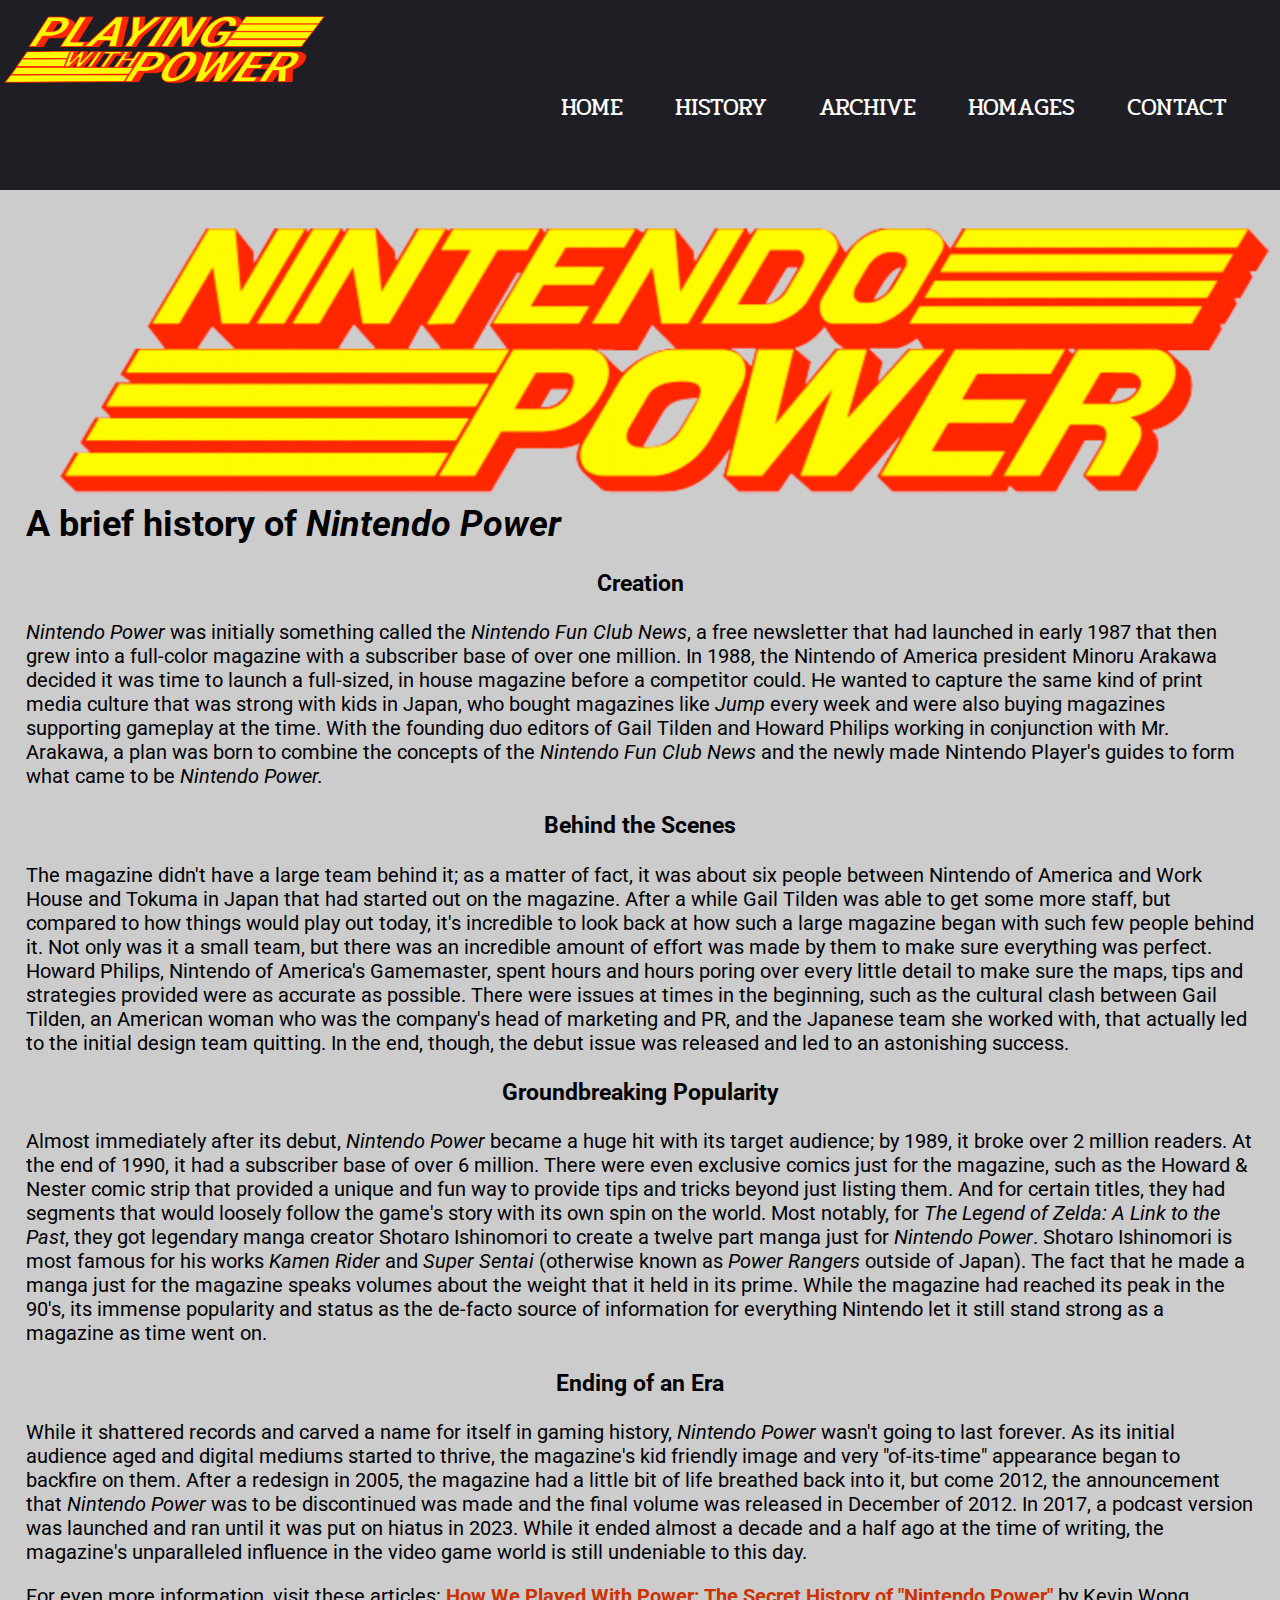
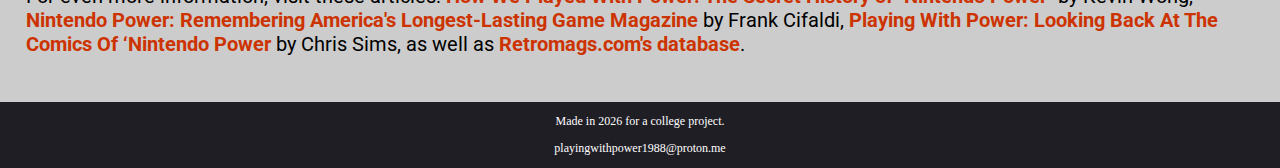
<file: history.html>
<!DOCTYPE html>
<!-- This website was created by: Brianna Lopez -->
<html lang="en">
<head>
	<title>Playing with Power</title>
	<meta charset="utf-8">
	<link rel="stylesheet" href="css/styles.css">
	<meta name="viewport" content="width=device-width, initial-scale=1">
	<link href="https://fonts.googleapis.com/css2?family=Pridi:wght@500;600;700&family=Roboto:wght@100..900&display=swap" rel="stylesheet">
</head>
<body>

<div id="container">

	<!-- Use the header area for the website name or logo -->
	<header>
		<a href="index.html"><img src="images/pwp-logo.png" alt="Playing with Power Website Logo"></a>
	</header>
	
	<!-- Use the nav area to add hyperlinks to other pages within the website -->
	<nav>
		<ul>
			<li><a href="index.html">HOME</a></li>
			<li><a href="history.html">HISTORY</a></li>
			<li><a href="archive.html">ARCHIVE</a></li>
			<li><a href="homages.html">HOMAGES</a></li>
			<li><a href="contact.html">CONTACT</a></li>
		</ul>
	</nav>
	
	<!-- Use the main area to add the main content of the webpage -->
	<main>
	
		<!-- edit this to make it more visually apealling for mobile users by combining text with relevant images --> 
		<div id="logo1">
		
			<!-- <h1>Temporary Image Heading (Remove as needed)</h1> -->
			<img src="images/original-nintendo-power-logo.png" alt="Original Nintendo Power logo" class="round">
			<!-- <p>Nintendo Power's initial logo, as it debuted.</p>
			<ul class="tablet-desktop">
				<li></li>
				<li></li>
				<li></li>
			</ul> -->
		
		</div>
		
		<div id="history">
			
			<h1>A brief history of <i>Nintendo Power</i></h1>
			<h3>Creation</h3>
			<p><i>Nintendo Power</i> was initially something called the <i>Nintendo Fun Club News</i>, a free newsletter that had launched in early 1987 that then grew into a full-color magazine with a subscriber base of over one million. In 1988, the Nintendo of America president Minoru Arakawa decided it was time to launch a full-sized, in house magazine before a competitor could. He wanted to capture the same kind of print media culture that was strong with kids in Japan, who bought magazines like <i>Jump</i> every week and were also buying magazines supporting gameplay at the time. With the founding duo editors of Gail Tilden and Howard Philips working in conjunction with Mr. Arakawa, a plan was born to combine the concepts of the <i>Nintendo Fun Club News</i> and the newly made Nintendo Player's guides to form what came to be <i>Nintendo Power.</i></p>
			
			<h3>Behind the Scenes</h3>
			<p>The magazine didn't have a large team behind it; as a matter of fact, it was about six people between Nintendo of America and Work House and Tokuma in Japan that had started out on the magazine.  After a while Gail Tilden was able to get some more staff, but compared to how things would play out today, it's incredible to look back at how such a large magazine began with such few people behind it. Not only was it a small team, but there was an incredible amount of effort was made by them to make sure everything was perfect. Howard Philips, Nintendo of America's Gamemaster, spent hours and hours poring over every little detail to make sure the maps, tips and strategies provided were as accurate as possible.  There were issues at times in the beginning, such as the cultural clash between Gail Tilden, an American woman who was the company's head of marketing and PR, and the Japanese team she worked with, that actually led to the initial design team quitting. In the end, though, the debut issue was released and led to an astonishing success.</p>
				
			<h3>Groundbreaking Popularity</h3>
			<p>Almost immediately after its debut, <i>Nintendo Power</i> became a huge hit with its target audience; by 1989, it broke over 2 million readers. At the end of 1990, it had a subscriber base of over 6 million. There were even exclusive comics just for the magazine, such as the Howard & Nester comic strip that provided a unique and fun way to provide tips and tricks beyond just listing them. And for certain titles, they had segments that would loosely follow the game's story with its own spin on the world. Most notably, for <i>The Legend of Zelda: A Link to the Past</i>, they got legendary manga creator Shotaro Ishinomori to create a twelve part manga just for <i>Nintendo Power</i>. Shotaro Ishinomori is most famous for his works <i>Kamen Rider</i> and <i>Super Sentai</i> (otherwise known as <i>Power Rangers</i> outside of Japan). The fact that he made a manga just for the magazine speaks volumes about the weight that it held in its prime. While the magazine had reached its peak in the 90's, its immense popularity and status as the de-facto source of information for everything Nintendo let it still stand strong as a magazine as time went on.</p>
				
			<h3>Ending of an Era</h3>
			<p>While it shattered records and carved a name for itself in gaming history, <i>Nintendo Power</i> wasn't going to last forever. As its initial audience aged and digital mediums started to thrive, the magazine's kid friendly image and very "of-its-time" appearance began to backfire on them. After a redesign in 2005, the magazine had a little bit of life breathed back into it, but come 2012, the announcement that <i>Nintendo Power</i> was to be discontinued was made and the final volume was released in December of 2012. In 2017, a podcast version was launched and ran until it was put on hiatus in 2023. While it ended almost a decade and a half ago at the time of writing, the magazine's unparalleled influence in the video game world is still undeniable to this day.</p>
			
			<p>For even more information, visit these articles: <a href="https://www.complex.com/pop-culture/a/kevin-wong/how-we-played-with-power-secret-history-of-nintendo-power" target="_blank" class="external-link">How We Played With Power: The Secret History of "Nintendo Power"</a> by Kevin Wong, <a href="https://www.gamedeveloper.com/business/nintendo-power-remembering-america-s-longest-lasting-game-magazine" target="_blank" class="external-link">Nintendo Power: Remembering America's Longest-Lasting Game Magazine</a> by Frank Cifaldi, <a href="https://comicsalliance.com/nintendo-power-comics-retrospective/" target="_blank" class="external-link">Playing With Power: Looking Back At The Comics Of ‘Nintendo Power</a> by Chris Sims, as well as <a href="https://www.retromags.com/publications/united-states/nintendo-power/" target ="_blank" class="external-link">Retromags.com's database</a>.</p>
			
		</div>
	
	</main>
	
	<!-- Use the footer area to add webpage footer content -->
	<footer>
		<p>Made in 2026 for a college project.</p>
		<p><a href="mailto:playingwithpower1988@proton.me">playingwithpower1988@proton.me</a></p>
	</footer>
	
</div>
	
</body>

</html>
</file>
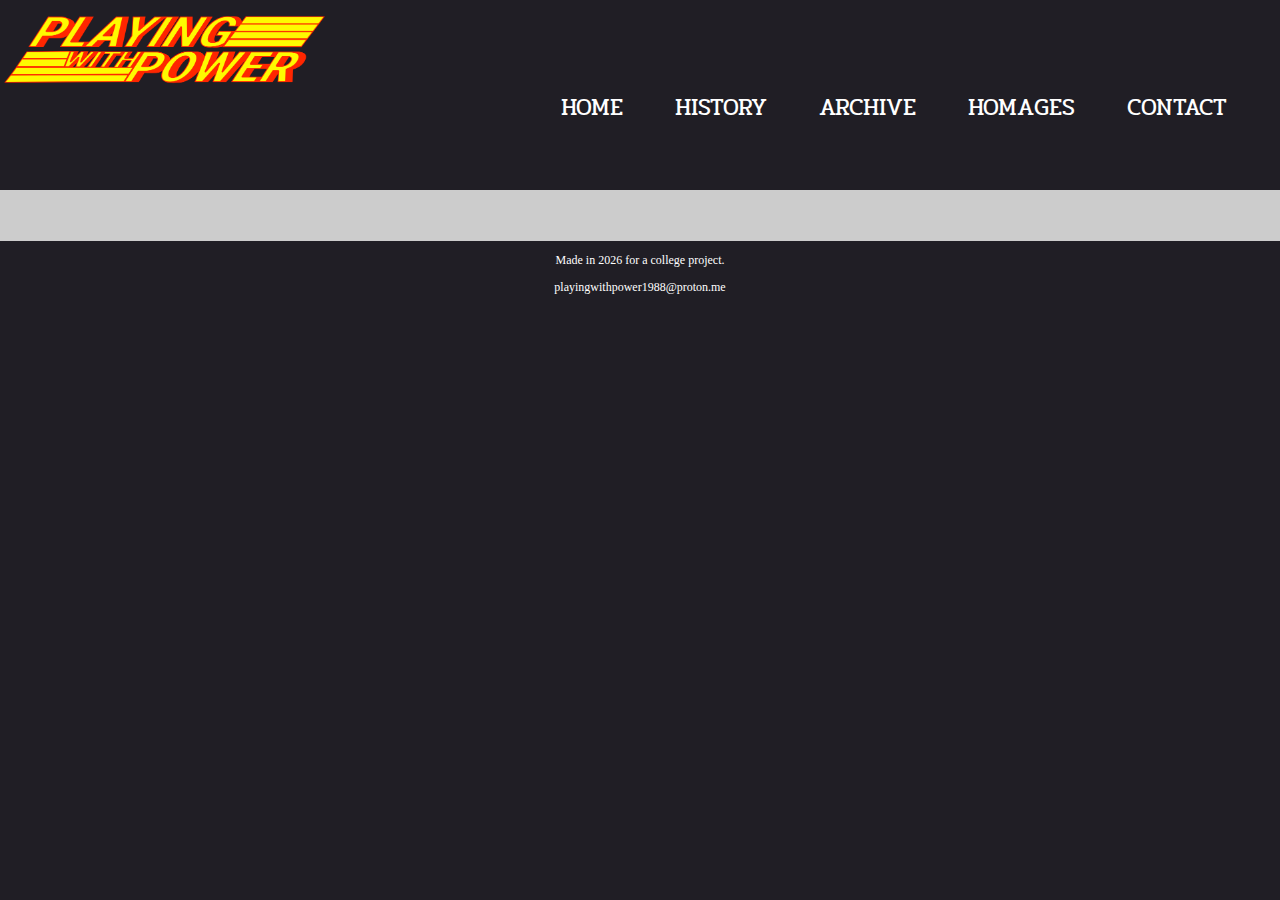
<file: template.html>
<!DOCTYPE html>
<!-- This website template was created by: Brianna Lopez -->
<html lang="en">
<head>
	<title>Playing with Power</title>
	<meta charset="utf-8">
	<link rel="stylesheet" href="css/styles.css">
	<meta name="viewport" content="width=device-width, initial-scale=1">
	<link href="https://fonts.googleapis.com/css2?family=Pridi:wght@500;600;700&family=Roboto:wght@100..900&display=swap" rel="stylesheet">
	<link rel="icon" type="image/png" href="images/favicon-96x96.png" sizes="96x96" />
	<link rel="icon" type="image/svg" href="images/favicon.svg" />
	<link rel="shortcut icon" href="images/favicon.ico" />
	<link rel="apple-touch-icon" sizes="180x180" href="images/apple-touch-icon.png" />
	<meta name="apple-mobile-web-app-title" content="PWP Site" />
</head>
<body>

	<div id="container">

	<!-- Use the header area for the website name or logo -->
	<header>
		<a href="index.html"><img src="images/pwp-logo.png" alt="Playing with Power Website Logo"></a>
	</header>
	
	<!-- Use the nav area to add hyperlinks to other pages within the website -->
	<nav>
		<ul>
			<li><a href="index.html">HOME</a></li>
			<li><a href="history.html">HISTORY</a></li>
			<li><a href="archive.html">ARCHIVE</a></li>
			<li><a href="homages.html">HOMAGES</a></li>
			<li><a href="contact.html">CONTACT</a></li>
		</ul>
	</nav>
	
	<!-- Use the main area to add the main content of the webpage -->
	<main>
	
		<div>
		</div>
	
	</main>
	
	<!-- Use the footer area to add webpage footer content -->
	<footer>
		<p>Made in 2026 for a college project.</p>
		<p><a href="mailto:playingwithpower1988@proton.me">playingwithpower1988@proton.me</a></p>
	</footer>
	
</div>

	<script src="scripts/script.js"></script>
	
</body>
</html>
</file>
<file: css/styles.css>
/*
Author: Brianna Lopez
Date: 2/20/26
File Name: styles.css
*/

/* CSS Reset */
body, header, nav, main, footer, h1, div, img, ul, figure, figcaption {
	margin: 0;
	padding: 0;
	border: 0;
}

/* Style rules for Roboto font */
.roboto-settings {
  font-family: "Roboto", sans-serif;
  font-optical-sizing: auto;
  font-weight: 700;
  font-style: normal;
  font-variation-settings:
    "wdth" 100;
}

/* Style rules for Pridi font */
.pridi-bold {
  font-family: "Pridi", serif;
  font-weight: 700;
  font-style: normal;
}

/* Style rules for body and images */
body {
	background-color: #201e25;
}

img {
	max-width: 100%;
	display: block;
}

/* Style rule for box sizing applies to all elements */
* {
	box-sizing: border-box;
}

/*Style rules for mobile viewport */

 /* Style rule for header */
header {
	top: 0;
	background-color: #201e25;
	height: 95px;
}

header img {
	margin: 0 auto;
	max-width: 55%
}

/* Style rules for hamburger menu */
.mobile-nav a {
	color: #fff;
	font-family: 'Pridi', serif;
	text-align: center;
	font-size: 2em;
	text-decoration: none;
	padding: 3%;
	display: block;
}

.mobile-nav a.menu-icon {
	display: block;
	position: absolute;
	right: 0;
	top: 0;
}

/* Show mobile class, hide tablet-desktop class and menu-links id */
.mobile {
	display: block;
}

.tablet-desktop, #menu-links {
	display: none;
}

/* Style rules for main content */
main {
	background-color: #ccc;
	padding: 2%;
	font-size: 1.25em;
	font-family: "Roboto", sans-serif;
}

p.big {
	line-height: 1.8;
}

h1.center, h3, h4 {
	text-align: center;
}

.tel-link {
	background-color:#404040;
	padding: 2%;
	margin: 0 auto;
	width: 80%;
	text-align: center;
	border-radius: 5px;
}

.tel-link a {
	color: #fff;
	text-decoration: none;
	font-size: 1.5em;
	display: block;
}

.action {
	font-size: 1.35em;
	color: #cc3300;
	font-weight: bold;
	text-shadow: 5px 5px 8px #999;
}

.frame {
	position: relative;
	max-width: 450px;
	margin: 2% auto;
}
	
.pic-text {
	position: absolute;
	bottom: 0;
	background: rgba(0, 0, 0, 0.5);
	color: #fff;
	width: 100%;
	padding: 20px;
	text-align: center;
	font-family: Verdana, Arial, sans-serif;
	font-size: 1.5em;
	font-weight: bold;
}

#vol1, #vol4, #vol6 #vol7, #vol28, #vol31, #vol49 #vol50, #vol54, #vol56, #vol60, #vol85, #vol98, #vol114, #vol285 {
	margin: 0 2%;
}

#logo1 {
	margin: 0 2%;
}

#homagecover, #homagelogo, #homageheroimage {
	margin: 0 2%;
}

.bonuscontent {
	display: grid;
	place-items: center;
}

.round {
	border-radius: 8px;
}

.external-link {
	color: #cc3300;
	font-weight: bold;
	text-decoration: none;
}

#contact {
	text-align: center;
}

#contact .contact-email-link {
	color: #cc3300;
	text-decoration: none;
}

#textbox{
	border: 2px solid #000;
	background: linear-gradient(to right, #dedede, #fff);
	background-color: #f2f2f2;
	padding: 1% 2%;
	}

.map {
	border: 2px solid #000;
	width: 95%;
	height: 50%;
}

/* Style rules for footer content */
footer p {
	font-size: 0.75em;
	text-align: center;
	color: #fff;
	padding: 0 1em;
}

footer p a {
	color: #fff;
	text-decoration: none;
}

/* Media Query for Tablet Viewport */
@media screen and (min-width: 630px), print {
	
	/* Tablet Viewport: Show tablet-desktop class, hide mobile class */
	.tablet-desktop {
		display: block;
	}
	
	.mobile, .mobile-nav {
		display: none;
	}
	
	/* Tablet Viewport: Style rule for header */
	header {
		padding-bottom: 2%;
		height: 190px;
	}
	
	header img {
	max-width: 75%
}
	
	/* Tablet Viewport: Style rules for nav area */
	nav {
	padding: 1%;
	margin-bottom: 1%
	}

	nav ul {
	list-style-type: none;
	text-align: center;
	}
	
	nav li {
		font-size: 1.30em;
		font-family: "Pridi", serif;
		display: inline-block;
		border-right: 1px solid #fff;
	}
	
	nav li:last-child {
		border-right: none;
	}
	
	nav li a {
		padding: 0.1em 0.75em;
		display: block;
		color: #fff;
		text-decoration: none;
	}
	
	/* Tablet Viewport: Style rules for main content area */
	main ul {
		margin: 0 0 4% 5%;
		line-height: 1.8;
	}
	
	.grid {
		display: grid;
		grid-template-columns: auto auto;
		grid-gap: 30px;
	}
	
	.indexbuttons {
		display: grid;
		grid-template-columns: auto auto auto;
		grid-gap: 20px;
	}
	
	.pic-text {
		font-size: 1em;
		padding: 10px;
	}

	#textbox dt {
	font-weight: bold;
	}

	#textbox dd {
	padding: 0.5% 1% 2% 0;
	}
	
	.tel-num {
		font-size: 1.25em;
	}
	
	.map {
		width: 600px;
		height: 450px;
	}
	
		/* Tablet Viewport: Animation */
	@-webkit-keyframes text-animation {
		0% { font-size: 1em; }
		50% { font-size: 1.5em; }
		100% { font-size: 1em; }
	}
	
	@keyframes text-animation {
		0% { font-size: 1em; }
		50% { font-size: 1.5em; }
		100% { font-size: 1em; }
	}
	
	figcaption {
		-webkit-animation-name: text-animation;
		animation-name: text-animation;
		-webkit-animation-delay: 1s;
		animation-delay: 1s;
		-webkit-animation-duration: 5s;
		animation-duration: 3s;
	}
	
/*	#more {
		display: none;
	} */

}	

/* Media Query for Desktop Viewport */
@media screen and (min-width: 1015px), print {
	
	/* Desktop Viewport: Style rule for header */
	header {
		width: 20%;
		float: left;
		padding-bottom: 0;
	}
	
	header img {
	max-width: 130%
}
	
	/* Desktop Viewport: Style rules for nav area */
	nav {
		float: right;
		width: 75%;
		margin: 4em 1em 0 0;
	}
	
	nav ul {
		text-align: right;
	}
	
	nav li {
		font-size: 1.5em;
		border: none;
	}
	
	nav li a {
		padding: 0.5em 1em;
	}
	
	nav li a:hover {
		color: #201e25;
		background-color: #fff;
		transform: scale(1.3);
	}
	
	/* Desktop Viewport: Style rules for main area */
	main {
		clear: left;
	}
	
	main h1 {
		font-size: 1.8em;
	}
	
	.grid {
		display: grid;
		grid-template-columns: auto auto auto;
		grid-gap: 20px;
	}
	
	.pic-text {
		font-size: 1.3em;
		padding: 20px;
	}
	
	.frame {
		opacity: 0.9;
	}
	
	.frame:hover {
		opacity: 1;
		box-shadow: 8px 8px 10px;
		transform: translateY(-10px);
	}
	
	/* Desktop Viewport: Animation */
	@-webkit-keyframes text-animation {
		0% { font-size: 1.3em; }
		50% { font-size: 1.9em; }
		100% { font-size: 1.3em; }
	}
	
	@keyframes text-animation {
		0% { font-size: 1.3em; }
		50% { font-size: 1.9em; }
		100% { font-size: 1.3em; }
	}
	
	figcaption {
		-webkit-animation-name: text-animation;
		animation-name: text-animation;
		-webkit-animation-delay: 1s;
		animation-delay: 1s;
		-webkit-animation-duration: 5s;
		animation-duration: 3s;
	}
	
	#vol1, #vol4, #vol6 #vol7, #vol28, #vol31, #vol49 #vol50, #vol54, #vol56, #vol60, #vol85, #vol98, #vol114, #vol285 {
		width: 29%;
		float: left;
		margin: 0 2%;
	}
	
	#homagecover, #homagelogo, #homageheroimage {
		width: 29%;
		float: left;
		margin: 0 2%;
	}
	
	#textbox {
		clear: left;
	}
	
	#logo1 {
		width: 100%;
		float: center;
		margin: 0 2%;
	}

}

/* Media Query for Large Desktop Viewports */
@media screen and (min-width: 1921px) {
	
	#container {
		width: 1920px;
		margin: 0 auto;
	}
	
}

/* Media Query for Print */
@media print {
	
	body {
		background-color: #fff;
		color: #000;
	}
	
}
</file>
